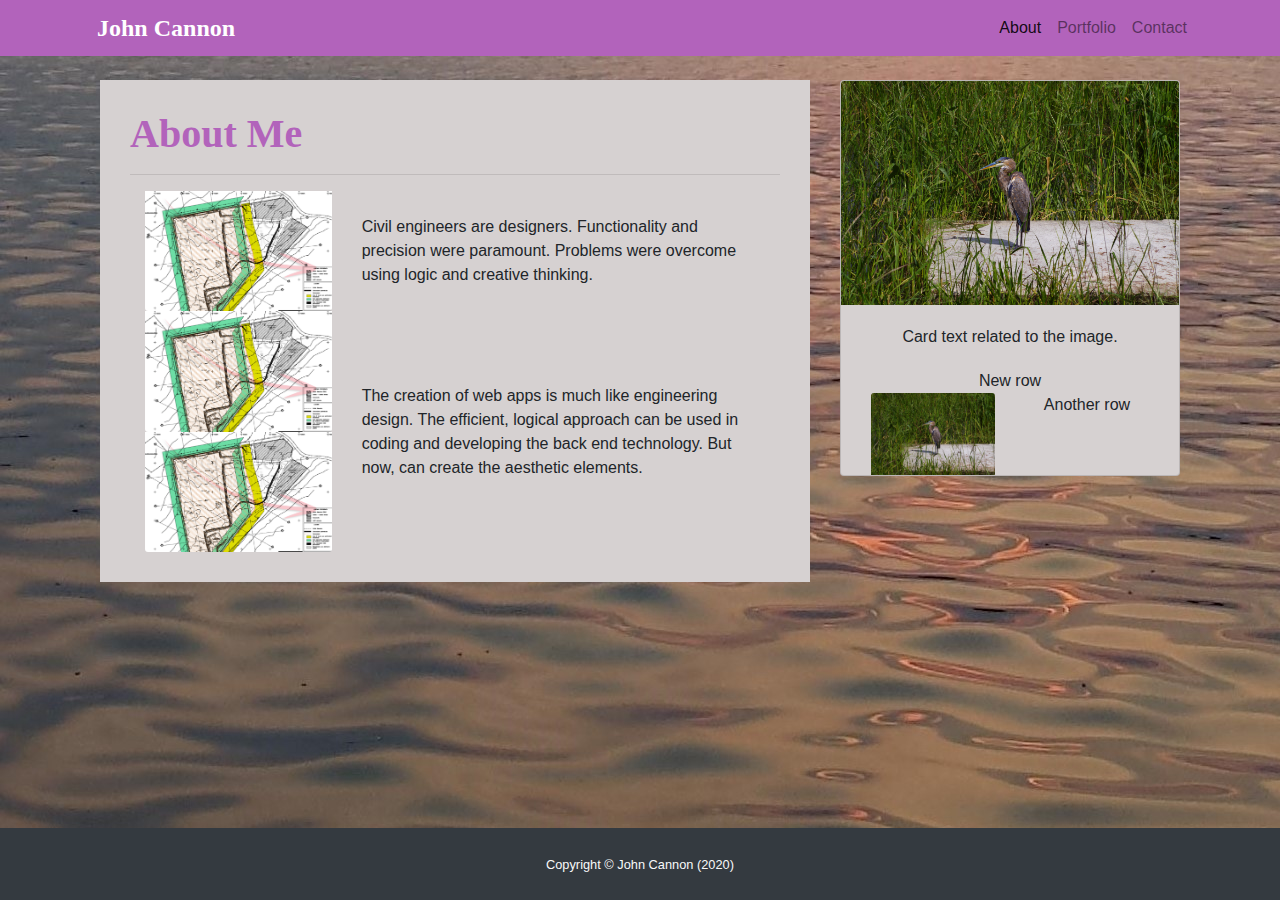
<file: index.html>
<!DOCTYPE html>
<html lang="en-us">

<head>

  <meta charset="UTF-8">
  <meta name="viewport" content="width=device-width, initial-scale=1.0">
  <meta http-equiv="X-UA-Compatible" content="ie=edge">

  <title>My Portfolio</title>

  <!-- Bootstrap Stylesheet -->
  <link rel="stylesheet" href="https://maxcdn.bootstrapcdn.com/bootstrap/4.0.0/css/bootstrap.min.css">

  <!-- Our own CSS stylesheet -->
  <link rel="stylesheet" href="assets/css/styles.css" media="screen">

</head>

<body>
  <nav class="navbar navbar-expand-lg navbar-light fixed-top">
    <div class="container">
      <!-- Brand and toggle get grouped for better mobile display -->
      <a class="navbar-brands" href="index.html" id="logo">John Cannon</a>
      <button class="navbar-toggler" type="button" data-toggle="collapse" data-target="#navbarTogglerDemo01"
        aria-controls="navbarTogglerDemo01" aria-expanded="false" aria-label="Toggle navigation">
        <span class="navbar-toggler-icon"></span>
      </button>
      <!-- Collect the nav links, forms, and other content for toggling -->
      <nav class="collapse navbar-collapse" id="navbarTogglerDemo01">
        <ul class="navbar-nav ml-auto">
          <li class="nav-item active">
            <a class="nav-link" href="about.html">About</a>
          </li>
          <li class="nav-item">
            <a class="nav-link" href="portfolio.html">Portfolio</a>
          </li>
          <li class="nav-item">
            <a class="nav-link" href="contact.html">Contact</a>
          </li>
        </ul>
      </nav>
      <!-- /.navbar-collapse -->
    </div>
    <!-- /.container -->
  </nav>
  <!-- End of navbar -->

  <!-- Start of container -->
  <main class="container">
    <!-- Place all content in 1 row -->
    <section class="row">
      <div class="col-md-8">
        <article class="block">
          <!-- Column header -->
          <h1 class="block-header">About Me</h1>
          <hr />
          <!-- Start of first row inside this column -->
          <div class="row align-items-center">
            <div class="col-md-4">
              <img src="assets/imgs/lfplan.png" class="card-img-bottom about-img" alt="Engineering Plan" />
            </div>
            <div class="col-md-8">
              <p>Civil engineers are designers.  Functionality and precision were paramount.   Problems were overcome using logic and creative thinking.</p>
            </div>
          </div>
          <!-- Start of second row in this column -->
          <div class="row align-items-center">
            <div class="col-md-4">
              <img src="assets/imgs/lfplan.png" class="card-img-bottom about-img" alt="Engineering Plan" />
              <img src="assets/imgs/lfplan.png" class="card-img-bottom" alt="Engineering Plan" />
            </div>
            <div class="col-md-8">
              <p>The creation of web apps is much like engineering design.  The efficient, logical approach can be used in coding and developing the back end technology.  But now,  can create the aesthetic elements.
              </p>
            </div>
          </div>
        </article>
      </div>
      <!-- Second main column in the main row -->
      <div class="col-md-4 align-items-center">
        <!-- Use card to organize content -->
        <article class="card">
            <img src="assets/imgs/Heron MN RIver IMGP9110.jpg" class="card-img-top" alt="Heron">
            <div class="card-body">
              <p class="card-text">Card text related to the image.</p>
            </div>
            <!-- New row inside the card -->
            <div class="row">
              <div class="col-md-12 text-center">
                <p>New row</p>
                <!-- Another row inside the card -->
                <div class="row">
                  <div class="col-md-6">
                    <img src="assets/imgs/Heron MN RIver IMGP9110.jpg" class="card-img-top" alt="Heron">
                  </div>
                  <div class="col-md-6">
                    <p>Another row</p>
                  </div>
                </div>
              </div>
            </div>
        </article>
      </div>
    </section>

  </main>
  <!-- End of container -->

  <!-- Start of sticky footer -->
  <footer id="sticky-footer" class="py-4 bg-dark text-light">
    <section class="container text-center">
      <small>Copyright &copy; John Cannon (2020)</small>
    </section>
  </footer>
  <!-- End of sticky footer -->

  <!-- jQuery CDN -->
  <script type="text/javascript" src="https://cdnjs.cloudflare.com/ajax/libs/jquery/3.2.1/jquery.min.js"></script>

  <!-- Bootstrap CDN -->
  <script src="https://maxcdn.bootstrapcdn.com/bootstrap/4.0.0/js/bootstrap.min.js"></script>

</body>

</html>
</file>
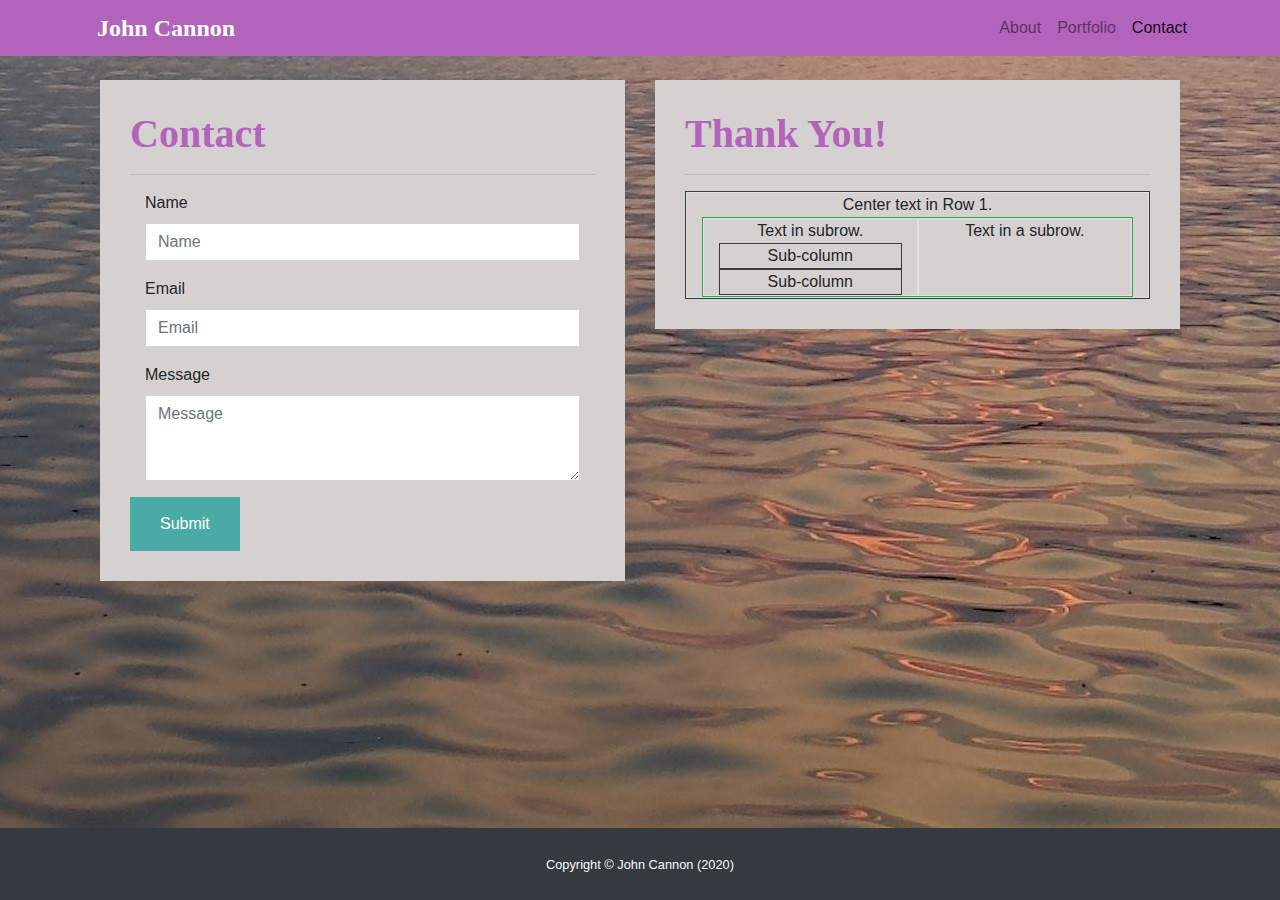
<file: contact.html>
<!DOCTYPE html>
<html lang="en-us">

<head>

  <meta charset="UTF-8">
  <meta name="viewport" content="width=device-width, initial-scale=1.0">
  <meta http-equiv="X-UA-Compatible" content="ie=edge">

  <title>My Portfolio</title>

  <!-- Boostrap Stylesheet -->
  <link rel="stylesheet" href="https://maxcdn.bootstrapcdn.com/bootstrap/4.0.0/css/bootstrap.min.css">

  <!-- Our own CSS stylesheet -->
  <link rel="stylesheet" href="assets/css/styles.css" media="screen">

</head>

<body>
  <!-- Navbar -->
  <nav class="navbar navbar-expand-lg navbar-light fixed-top">
    <div class="container">
      <!-- Brand and toggle get grouped for better mobile display -->
      <a class="navbar-brand" href="index.html" id="logo">John Cannon</a>
      <button class="navbar-toggler" type="button" data-toggle="collapse" data-target="#navbarTogglerDemo01"
        aria-controls="navbarTogglerDemo01" aria-expanded="false" aria-label="Toggle navigation">
        <span class="navbar-toggler-icon"></span>
      </button>
      <!-- Collect the nav links, forms, and other content for toggling -->
      <div class="collapse navbar-collapse" id="navbarTogglerDemo01">
        <ul class="navbar-nav ml-auto mt-2 mt-lg-0">
          <li class="nav-item">
            <a class="nav-link" href="index.html">About</a>
          </li>
          <li class="nav-item">
            <a class="nav-link" href="portfolio.html">Portfolio</a>
          </li>
          <li class="nav-item active">
            <a class="nav-link active" href="contact.html">Contact</a>
          </li>
        </ul>
      </div>
      <!-- /.navbar-collapse -->
    </div>
    <!-- /.container -->
  </nav>
  <!-- End of navbar -->

  <!-- Start of container -->
  <main class="container">
    <!-- Start of Bootstrap setup -->
    <section class="row">
      <div class="col-md-6">
        <!-- Input form -->
        <form class="block form-horizontal">
          <!-- Form header -->
          <h1 class="block-header">Contact</h1>
          <hr />
          <div class="form-group">
            <label for="name" class="col-sm-2 control-label">Name</label>
            <div class="col-sm-12">
              <input type="email" class="form-control" id="name" placeholder="Name">
            </div>
          </div>
          <div class="form-group">
            <label for="email" class="col-sm-2 control-label">Email</label>
            <div class="col-sm-12">
              <input type="password" class="form-control" id="email" placeholder="Email">
            </div>
          </div>
          <div class="form-group">
            <label class="col-sm-2 control-label" for="msg">Message</label>
            <div class="col-sm-12">
              <textarea id="msg" class="form-control" rows="3" placeholder="Message"></textarea>
            </div>
          </div>
          <button class="submit-btn">Submit</button>
        </form>
        <!-- End of form -->
      </div>
      <div class="col-md-6">
        <!-- Start of section showing Bootstrap grid examples -->
        <section class="block">
          <h1 class="block-header">Thank You!</h1>
          <hr />
          <!-- Row 1 -->
          <div class="row border border-dark">
            <div class="col-md-12 text-center border border-alert">
              <p>Center text in Row 1.</p>
              <!-- Start of subrow -->
              <div class="row border border-success">
                <div class="col-xs-12 col-md-6 border border-alert flex-direction-column">
                  <p>Text in subrow.</p>
                  <div class="col-md-12 border border-dark">
                    <p>Sub-column</p>
                  </div>
                  <div class="col-md-12 border border-dark">
                    <p>Sub-column</p>
                  </div>
                </div>
                <div class="col-xs-12 col-md-6 border border-alert">
                  <p>Text in a subrow.</p>
                </div>
              </div>
              <!-- End of subrow -->
            </div>
          </div>
          <!-- End of Row 1 -->
        </section>
      </div>
    </section>
    <!-- End of Bootstrap -->
  </main>
  <!-- End of container -->

  <!-- Start of sticky footer -->
  <footer id="sticky-footer" class="py-4 bg-dark text-light">
    <div class="container text-center">
        <small>Copyright &copy; John Cannon (2020)</small>
    </div>
  </footer>
  <!-- End of sticky footer -->


  <!-- jQuery CDN -->
  <script type="text/javascript" src="https://cdnjs.cloudflare.com/ajax/libs/jquery/3.2.1/jquery.min.js"></script>

  <!-- Bootstrap CDN -->
  <script src="https://maxcdn.bootstrapcdn.com/bootstrap/4.0.0/js/bootstrap.min.js"></script></script>

</body>

</html>
</file>
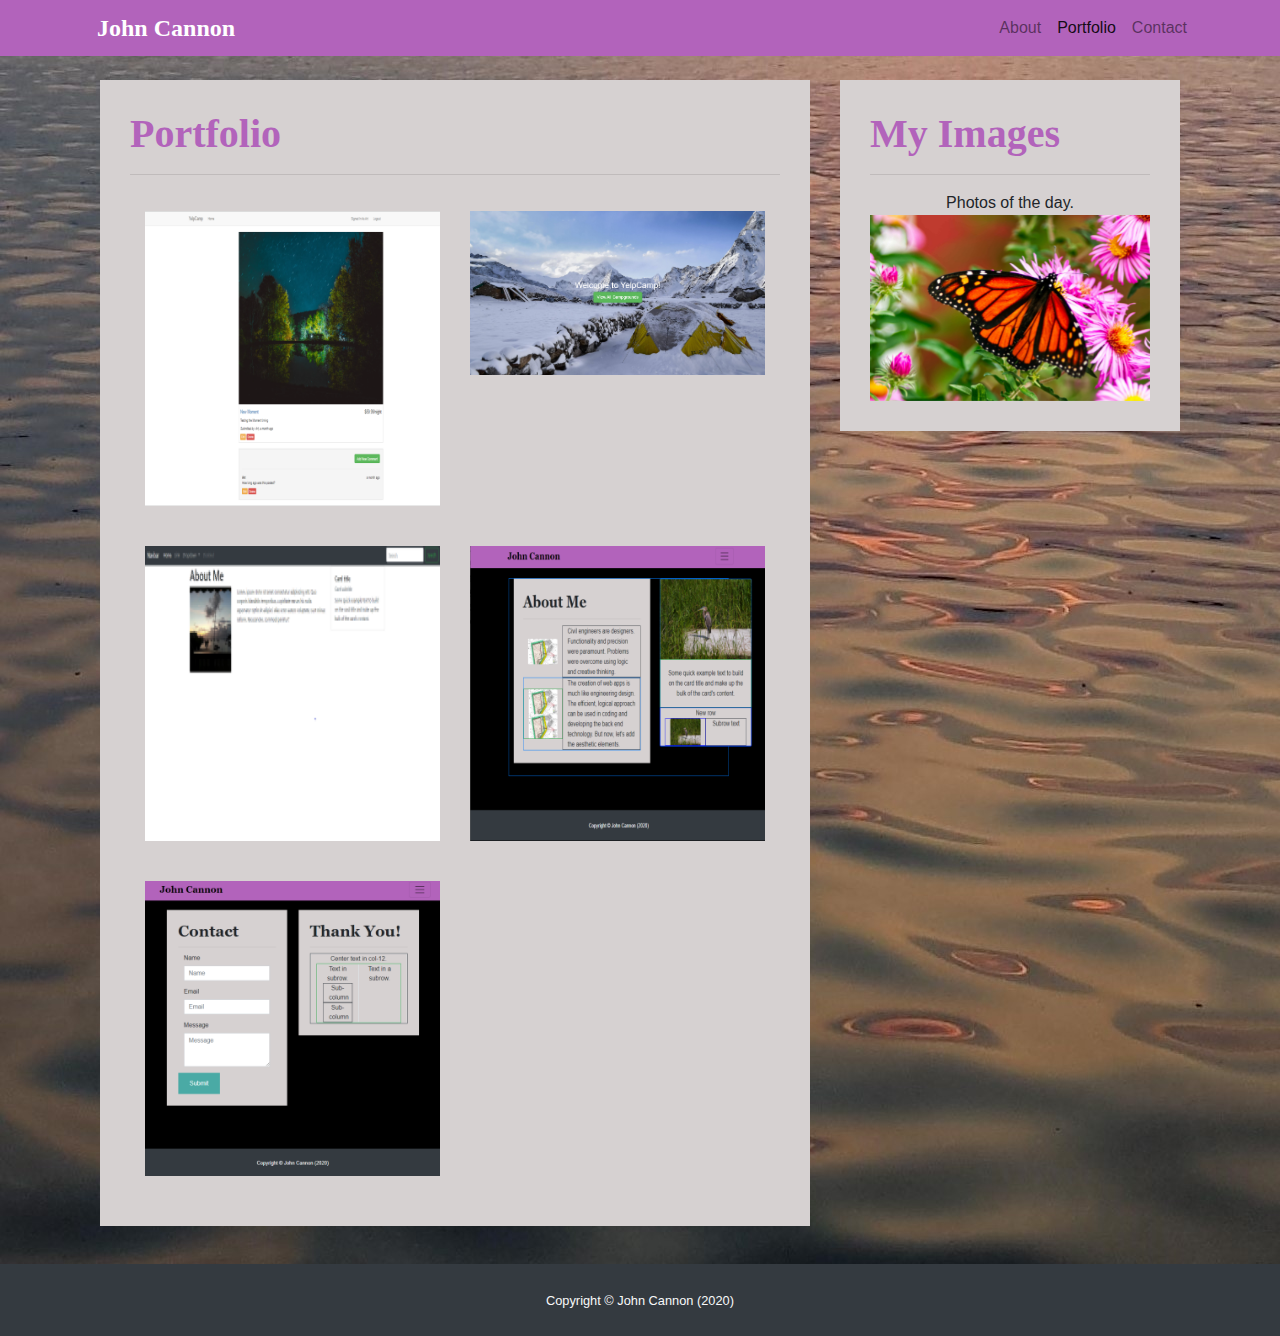
<file: portfolio.html>
<!DOCTYPE html>
<html lang="en-us">

<head>

  <meta charset="UTF-8">
  <meta name="viewport" content="width=device-width, initial-scale=1.0">
  <meta http-equiv="X-UA-Compatible" content="ie=edge">

  <title>My Portfolio</title>

  <!-- Boostrap Stylesheet -->
  <link rel="stylesheet" href="https://maxcdn.bootstrapcdn.com/bootstrap/4.0.0/css/bootstrap.min.css">
  <!-- My CSS stylesheet -->
  <link rel="stylesheet" href="assets/css/styles.css" media="screen">

</head>

<body>
  <!-- Navbar -->
  <nav class="navbar navbar-expand-lg navbar-light fixed-top">
    <div class="container">
      <!-- Brand and toggle get grouped for better mobile display -->
      <a class="navbar-brand" href="index.html" id="logo">John Cannon</a>
      <button class="navbar-toggler" type="button" data-toggle="collapse" data-target="#navbarTogglerDemo01"
        aria-controls="navbarTogglerDemo01" aria-expanded="false" aria-label="Toggle navigation">
        <span class="navbar-toggler-icon"></span>
      </button>
      <!-- Collect the nav links, forms, and other content for toggling -->
      <div class="collapse navbar-collapse" id="navbarTogglerDemo01">
        <ul class="navbar-nav ml-auto mt-2 mt-lg-0">
          <!-- Re-order links -->
          <li class="nav-item">
            <a class="nav-link" href="index.html">About</a>
          </li>
          <li class="nav-item active">
            <a class="nav-link" href="portfolio.html">Portfolio</a>
          </li>
          <li class="nav-item">
            <a class="nav-link" href="contact.html">Contact</a>
          </li>
        </ul>
      </div>
      <!-- /.navbar-collapse -->
    </div>
    <!-- /.container -->
  </nav>
  <!-- End of navbar -->

  <!-- Start of container -->
  <div class="container">
    <!-- Start of Bootstrap grid setup -->
    <main class="row">
      <div class="col-md-8">
        <!-- Section for portfolio images -->
        <section class="block">
          <h1 class="block-header">Portfolio</h1>
          <hr />
          <div class="row">
            <div class="col-sm-6">
              <img class="img-fluid port-image" src="assets/imgs/yc2.png" alt="Campground Page">
            </div>
            <div class="col-sm-6">
              <img class="img-fluid port-image" src="assets/imgs/yelpcamp.png" alt="yelpcamp">
            </div>
          </div>
          <div class="row">
            <div class="col-sm-6">
              <img class="img-fluid port-image" src="assets/imgs/card example.png" alt="">
            </div>
            <div class="col-sm-6">
              <img class="img-fluid port-image" src="assets/imgs/black bgd.png" alt="">
            </div>
          </div>
          <div class="row">
            <div class="col-sm-6">
              <img class="img-fluid port-image" src="assets/imgs/black contact.png" alt="">
            </div>
          </div>
        </section>
        <!-- End of section -->
      </div>
      <div class="col-md-4">
        <!-- Figure for carousel and related content -->
        <figure class="block">
          <h1 class="block-header">My Images</h1>
          <hr />
          <p class="text-center">Photos of the day.</p>
            <!-- Carousel to display personal images -->
          <div id="carouselExampleSlidesOnly" class="carousel slide" data-ride="carousel">
            <div class="carousel-inner">
              <div class="carousel-item active">
                <img src="assets/imgs/IMGP9237.jpg" class="d-block w-100" alt="Butterfly">
            </div>
            <div class="carousel-item">
              <img src="assets/imgs/Heron.jpg" class="d-block w-100" alt="Heron">
            </div>
            <div class="carousel-item">
              <img src="assets/imgs/MN River swamp IMGP9029.jpg" class="d-block w-100" alt="Swamp">
            </div>
          </div>
            <!-- End of carousel -->
        </figure>
        <!-- End of carousel and related content -->
      </div>
    </main>
    <!-- End of Bootstrap setup -->
  </div>
  <!-- End of container -->

  <!-- Start of sticky footer -->
  <footer id="sticky-footer" class="py-4 bg-dark text-light">
    <div class="container text-center">
      <small>Copyright &copy; John Cannon (2020)</small>
    </div>
  </footer>
  <!-- End of sticky footer -->


  <!-- jQuery CDN -->
  <script type="text/javascript" src="https://cdnjs.cloudflare.com/ajax/libs/jquery/3.2.1/jquery.min.js"></script>

  <!-- Bootstrap CDN -->
  <script src="https://maxcdn.bootstrapcdn.com/bootstrap/4.0.0/js/bootstrap.min.js"></script></script>

</body>

</html>
</file>
<file: assets/css/styles.css>
/* --- STYLES FOR ALL PAGES --- */
body {
  /* Typography */
  font-family: Arial, "Helvetica Neue", Helvetica, sans-serif;

  /* Visual */
  background-image: url("../imgs/background.jpg");
}

html {
  /* Positioning */
  position: relative;

  /* Box-model */
  min-height: 100%;
}

/* add space for fixed nav */
main {
  margin: 80px 0;
}

/* create styles for use for all the content boxes */
.block {
  /* Visual */
  background-color: rgb(214, 209, 209);
  /* Positioning */
  padding: 30px;
  margin-bottom: 30px;
}

.block-header {
  /* Typography */
  color: #b263bb;
  font-family: Georgia, Times, "Times New Roman", serif;
  font-weight: bold;
}

/* remove margins from rows to allow borders */
.row {
  margin-right: 0;
  margin-left: 0;
}
/* NAV START */
#logo {
  font-family: Georgia, Times, "Times New Roman", serif;

  /* Typography */
  font-size: 24px;
  font-weight: bold;
  color: #fff;
  padding: 0 0.5em;
}

/* override bootstrap hover color and border */
.navbar-default .navbar-nav > li > a:hover {
  color: #4aaaa5;
}

/* navbar styling */
.navbar {
  background: #b263bb;
  border: none;
}

/* media query for nav background color change on sm screen */
@media only screen and (max-width: 767px) {
  .navbar {
    background: #c3daf1;
  }
  .navbar-light .navbar-nav .nav-link {
    color: gray;
  }
}

/* END NAV */

/* CONTAINER */
/* media query for nav background color change on xs screen */
@media only screen and (max-width: 576px) {
  .container {
    padding-left: 0;
    padding-right: 0;
  }
  .row {
    margin-right: -15px;
    margin-left: -15px;
  }
}
/* END OF CONTAINER */

/* STICKY FOOTER */

#sticky-footer {
  /* Positioning (force to bottom) */
  position: absolute;
  width: 100%;
  bottom: 0;
  flex-shrink: 0;
}
/* END OF STICKY FOOTER */

/* --- END STYLES FOR ALL PAGES --- */

/* --- PAGE-SPECIFIC STYLES --- */
/* ABOUT-ME PAGE */
.about-me-header {
  /* Positioning */
  margin-bottom: 33px;
  font-family: Georgia, Times, "Times New Roman", serif;

  /* Typography */
  font-size: 32px;
  font-weight: bold;
  color: #4aaaa5;
}

  /* Style the card */
.card {
  /* Visual - match to other content */
  background: rgb(214, 209, 209);
}

.card p{
  /* Typography */
  text-align: center;
 }
/* END ABOUT-ME PAGE */


/* PORTFOLIO PAGE */
.port-image {
  margin: 20px auto;
}
/* END PORTFOLIO PAGE */


/* CONTACT FORM PAGE  */
.form-control {
  /* give input boxes right angles */
  border-radius: 0;

  /* keep from horizontally resizing text area */
  min-width: 100%;
  max-width: 100%;
}

.submit-btn {
  /* Box-model */
  padding: 15px 30px;
  font-size: 16px;
  font-weight: lighter;

  /* Typography */
  color: #fff;

  /* Visual */
  background-color: #4aaaa5;
  border: 0;
}

.submit-btn:hover {
  opacity: .7;
}

p {
 margin: 0;
}

.carousel {
  max-height: 100%;
}

/* END CONTACT FORM PAGE */
</file>
